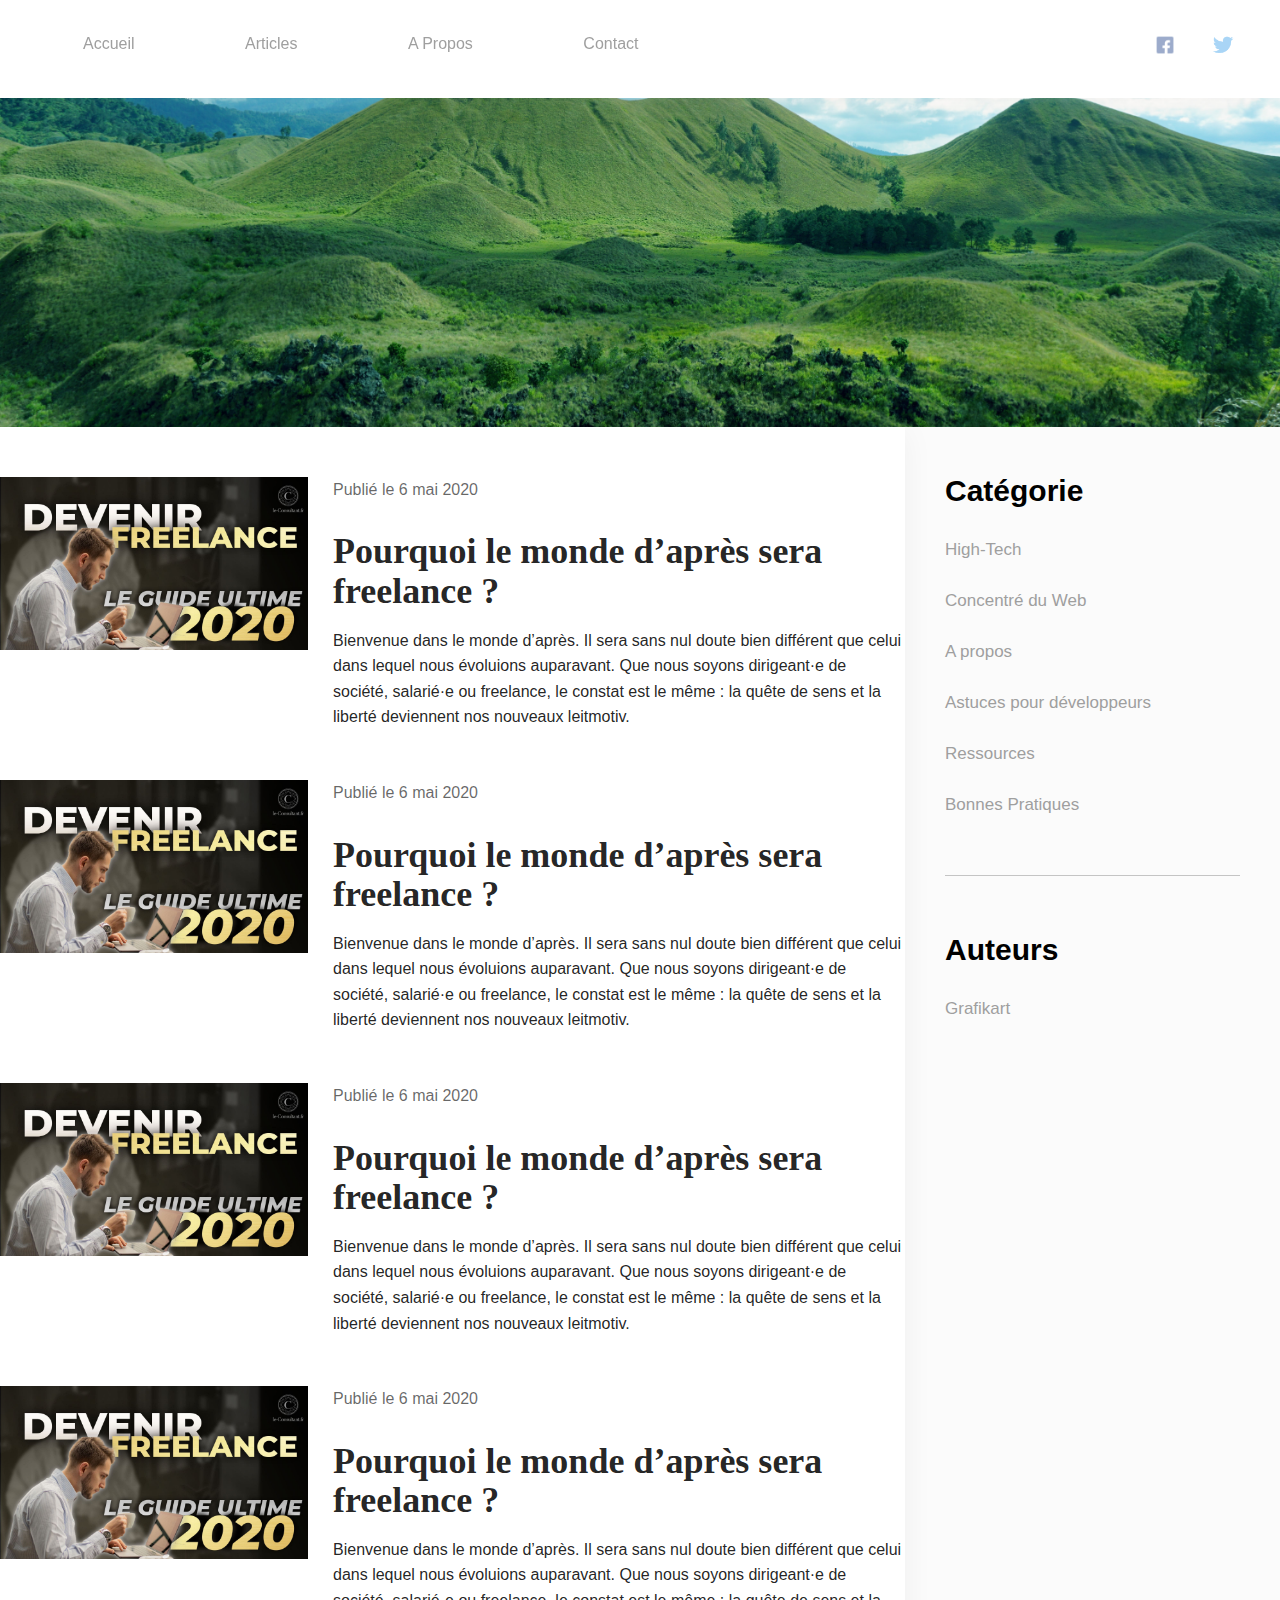
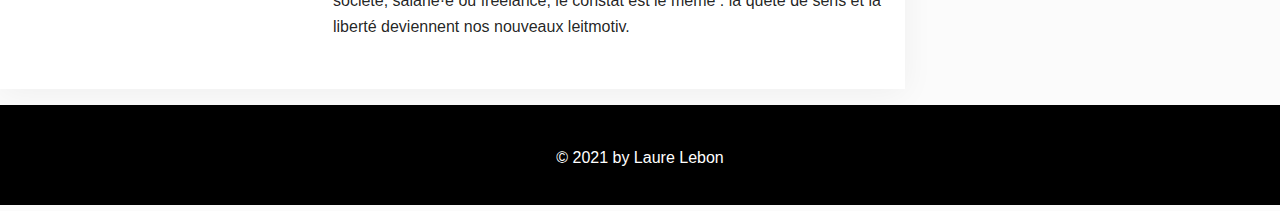
<file: index.html>
<!DOCTYPE html>
<html lang="en">
<head>
    <meta charset="UTF-8">
    <meta http-equiv="X-UA-Compatible" content="IE=edge">
    <meta name="viewport" content="width=device-width, initial-scale=1.0">
    <title>Mon blog</title>
    <link rel="stylesheet" href="style.css">
</head>
<body>
    <header class="topbar">
        <nav>
            <a href="index.html">Accueil</a>
            <a href="article.html">Articles</a>
            <a href="about.html">A Propos</a>
            <a href="contact.html">Contact</a>
        </nav>
        <div class="social">
            <a href="#" title="facebook"><img src="img/facebook.png" alt="Logo Facebook" title="facebook" width="30" height="30"></a>
            <a href="#" title="twitter"><img src="img/twitter.png" alt="Logo Twitter" title="twitter" width="30" height="30"></a>
        </div>
    </header>
    <div class="banner">
    </div>
    <div class="body-article">
        <main class="main">
            <div class="container">
                <article class="article">
                    <a href="article.html" class="article-img" ><img src="img/Devenir-Freelance.jpg" alt="Devenir Freelance" width="280" height="180"></a>
                    <div class="article-date">Publié le 6 mai 2020</div>
                    <h2 class="article-title"><a href="article.html">Pourquoi le monde d’après sera freelance ?</a></h2>
                    <p>Bienvenue dans le monde d’après. Il sera sans nul doute bien différent que celui dans lequel nous évoluions auparavant. Que nous soyons dirigeant·e de société, salarié·e ou freelance, le constat est le même : la quête de sens et la liberté deviennent nos nouveaux leitmotiv. </p>
                </article>
                <article class="article">
                    <a href="article.html" class="article-img" ><img src="img/Devenir-Freelance.jpg" alt="Devenir Freelance" width="280" height="180"></a>
                    <div class="article-date">Publié le 6 mai 2020</div>
                    <h2 class="article-title"><a href="article.html">Pourquoi le monde d’après sera freelance ?</a></h2>
                    <p>Bienvenue dans le monde d’après. Il sera sans nul doute bien différent que celui dans lequel nous évoluions auparavant. Que nous soyons dirigeant·e de société, salarié·e ou freelance, le constat est le même : la quête de sens et la liberté deviennent nos nouveaux leitmotiv. </p>
                </article>
                <article class="article">
                    <a href="article.html" class="article-img" ><img src="img/Devenir-Freelance.jpg" alt="Devenir Freelance" width="280" height="180"></a>
                    <div class="article-date">Publié le 6 mai 2020</div>
                    <h2 class="article-title"><a href="article.html">Pourquoi le monde d’après sera freelance ?</a></h2>
                    <p>Bienvenue dans le monde d’après. Il sera sans nul doute bien différent que celui dans lequel nous évoluions auparavant. Que nous soyons dirigeant·e de société, salarié·e ou freelance, le constat est le même : la quête de sens et la liberté deviennent nos nouveaux leitmotiv. </p>
                </article>
                <article class="article">
                    <a href="article.html" class="article-img" ><img src="img/Devenir-Freelance.jpg" alt="Devenir Freelance" width="280" height="180"></a>
                    <div class="article-date">Publié le 6 mai 2020</div>
                    <h2 class="article-title"><a href="article.html">Pourquoi le monde d’après sera freelance ?</a></h2>
                    <p>Bienvenue dans le monde d’après. Il sera sans nul doute bien différent que celui dans lequel nous évoluions auparavant. Que nous soyons dirigeant·e de société, salarié·e ou freelance, le constat est le même : la quête de sens et la liberté deviennent nos nouveaux leitmotiv. </p>
                </article>
            </div>
        </main>
        <aside class="sidebar">
            <h4 class="sidebar-title">Catégorie</h4>
            <ul>
                <li><a href="#">High-Tech</a></li>
                <li><a href="#">Concentré du Web</a></li>
                <li><a href="#">A propos</a></li>
                <li><a href="#">Astuces pour développeurs</a></li>
                <li><a href="#">Ressources</a></li>
                <li><a href="#">Bonnes Pratiques</a></li>
            </ul>
            <hr>
            <h4 class="sidebar-title">Auteurs</h4>
            <ul>
                <li>
                    <a href="#">Grafikart</a>
                </li>
            </ul>
        </aside>
    </div>
    <footer>
        <p>© 2021 by Laure Lebon</p>
    </footer>
 </body>
</html>
</file>
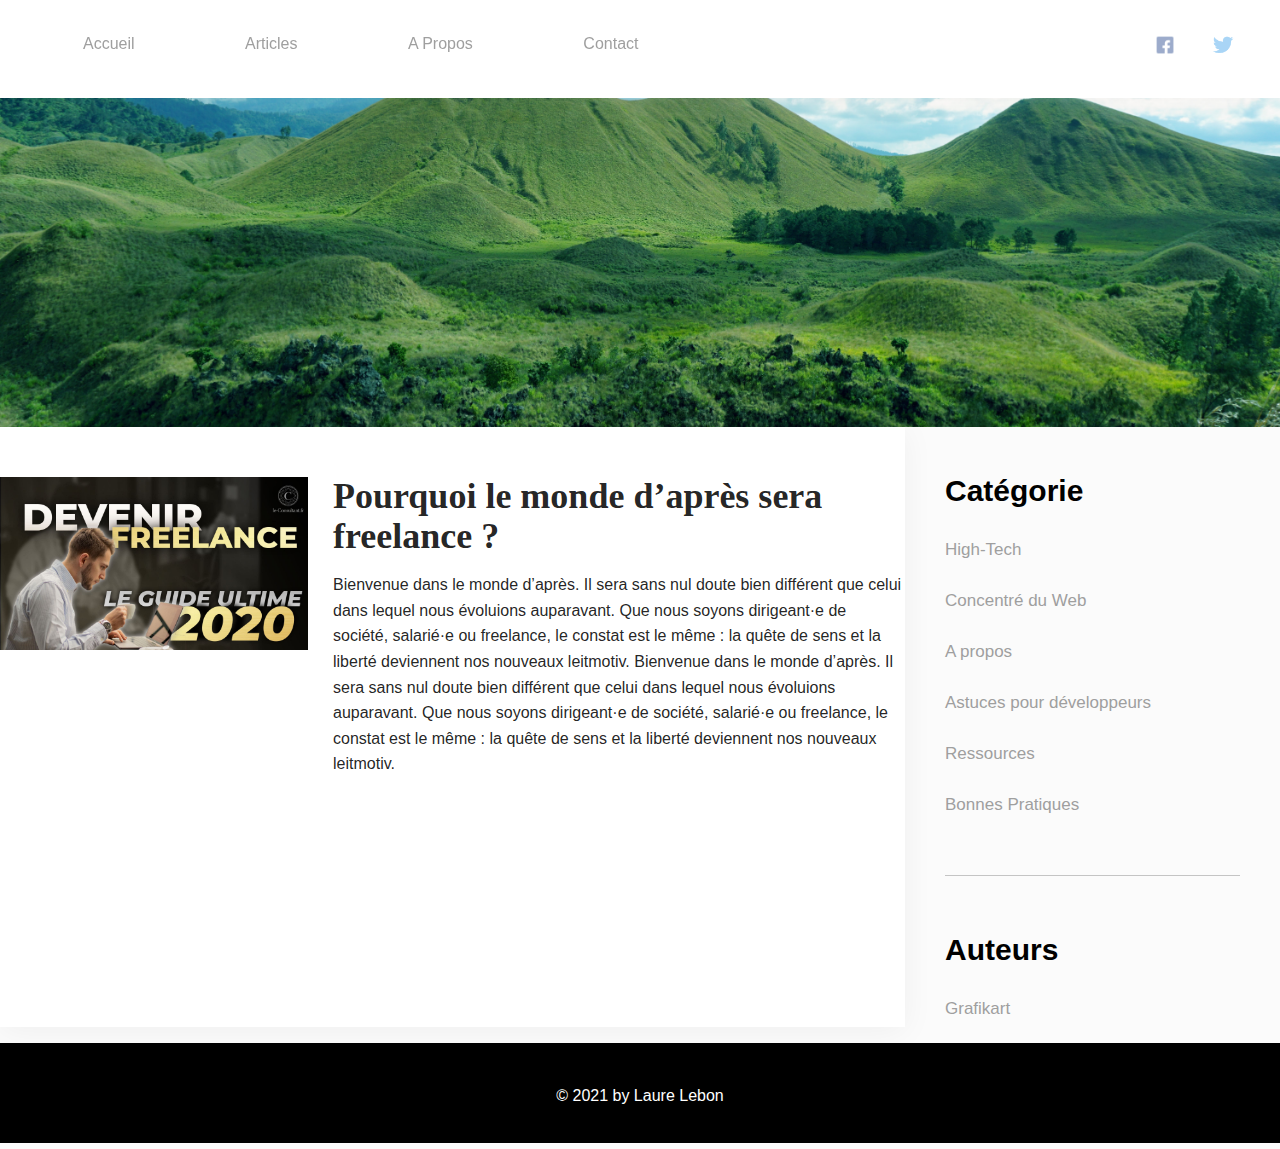
<file: article.html>
<!DOCTYPE html>
<html lang="en">
<head>
    <meta charset="UTF-8">
    <meta http-equiv="X-UA-Compatible" content="IE=edge">
    <meta name="viewport" content="width=device-width, initial-scale=1.0">
    <title>Mon blog</title>
    <link rel="stylesheet" href="style.css">
</head>
<body>
    <header class="topbar">
        <nav>
            <a href="index.html">Accueil</a>
            <a href="articles.html">Articles</a>
            <a href="about.html">A Propos</a>
            <a href="contact.html">Contact</a>
        </nav>
        <div class="social">
            <a href="#" title="facebook"><img src="img/facebook.png" alt="Logo Facebook" title="facebook" width="30" height="30"></a>
            <a href="#" title="twitter"><img src="img/twitter.png" alt="Logo Twitter" title="twitter" width="30" height="30"></a>
        </div>
    </header>
    <div class="banner">
    </div>
    <div class="body-article">
        <main class="main">
            <div class="container">
                <article class="article">
                    <a href="article.html" class="article-img" ><img src="img/Devenir-Freelance.jpg" alt="Devenir Freelance" width="280" height="180"></a>
                    <h2 class="article-title">Pourquoi le monde d’après sera freelance ?</h2>
                    <p>Bienvenue dans le monde d’après. Il sera sans nul doute bien différent que celui dans lequel nous évoluions auparavant. Que nous soyons dirigeant·e de société, salarié·e ou freelance, le constat est le même : la quête de sens et la liberté deviennent nos nouveaux leitmotiv. Bienvenue dans le monde d’après. Il sera sans nul doute bien différent que celui dans lequel nous évoluions auparavant. Que nous soyons dirigeant·e de société, salarié·e ou freelance, le constat est le même : la quête de sens et la liberté deviennent nos nouveaux leitmotiv.</p>
                </article>
               
            </div>
        </main>
        <aside class="sidebar">
            <h4 class="sidebar-title">Catégorie</h4>
            <ul>
                <li><a href="#">High-Tech</a></li>
                <li><a href="#">Concentré du Web</a></li>
                <li><a href="#">A propos</a></li>
                <li><a href="#">Astuces pour développeurs</a></li>
                <li><a href="#">Ressources</a></li>
                <li><a href="#">Bonnes Pratiques</a></li>
            </ul>
            <hr>
            <h4 class="sidebar-title">Auteurs</h4>
            <ul>
                <li>
                    <a href="#">Grafikart</a>
                </li>
            </ul>
        </aside>
    </div>
    <footer>
        <p>© 2021 by Laure Lebon</p>
    </footer>
 </body>
</html>
</file>
<file: style.css>
* {
    box-sizing: border-box;
}

body, html {
    font-size: 16px;
    color: rgba(0,0,0, 0.87);
    font-family: "Montserrat", sans-serif;
    line-height: 1.6;
    margin: 0;
    font-weight: 500;
    background: #fbfbfb;
}

.topbar {
    position: fixed;
    top: 0;
    left: 0;
    right: 0;
    width: 100%;
    background: #fff;
    padding: 30px;
    z-index: 3;
    box-shadow: 0 4px 30px rgba(0,0,0, 0.05);
}

.topbar nav {
    float: left;
}

.topbar nav a{
    color: #9f9f9f;
    text-decoration: none;
    font-weight: 500;
    padding: 0 53px;
    line-height: 1.8;
}

.topbar nav a:hover, .topbar nav a.active {
    color: #000;
}

.social {
    float: right;
    opacity: 0.5;
}

.social a {
    padding: 0 12px;    
}

.social a:hover {
    opacity: 1; 
}

.banner {
    height: 427px;
    background: no-repeat center center / cover url("img/montains.jpg") ;
}

.body-article {
    display: flex;
}

.main {
    height: auto;        
    background-color: #fff;
    width: calc(100% - 375px);
    box-shadow: 0 4px 30px rgba(0,0,0, 0.05);
    position: relative;
    z-index: 2;
}

.sidebar {
    position: relative;
    height: 600px;        
    width: 375px ;
    padding: 40px;
    font-size: 17px;
    z-index: 1;

}

.sidebar-title {
    font-size: 30px;
    color:#000;    
    margin: 15px 0;
}

.sidebar-title:first-child {
    margin-top: 0;
}

.sidebar a {
    color: #9f9f9f;
    text-decoration: none;
}

.sidebar ul {
    margin: 0;
    padding: 0;
    list-style: none;
    line-height: 2.3;
}

.sidebar li {
    padding: 6px 0;
}

.sidebar li:first-child {
    padding-top: 0;
}

.sidebar li:last-child {
    padding-bottom: 0;
}

.sidebar a:hover {
    text-decoration: underline;
}

.sidebar hr {
    background: #c4c4c4;
    border: none;
    height: 1px;
    margin: 50px 0;
}

.container {
    margin: 0 auto;
    max-width: 940px;
}

.article {
    position: relative;
    margin: 50px 0;
    padding-left: 333px;
    min-height: 203px;
    max-width: 940px;
}

.article a {
    color: inherit;
    text-decoration: none;
}

.article a:hover {
    text-decoration: underline;
}

.article-img {
    position: absolute;
    left:0;
    top:0;
    float: left;
    width: 308px;
    margin-right: 25px;
    transition: transform .3s;
    animation: slidedown 5s;
}

.article-img:hover {
    transform: scale(1.1) rotate(10deg);
}

.article-img img {
    width: 100%;
    height: auto;
}

.article-date {
    font-weight: 300px;
    color: rgba(0,0,0, 0.6);
    margin-bottom: 5px;
}

.article-title {
    font-size: 2.25rem;
    line-height: 1.1;
    font-family: "cardo", serif;
    margin-bottom: 15px;
}

footer {
    text-align: center;
    color: #fff;
    background-color: #000;
    clear: both;
    height: 100px;
}

footer p {
    padding: 40px 0;
}

@keyframes slidedown {
    from {
        transform: translateY(100px);
        opacity: 0;
    } to {
        transform: translateY(0);
        opacity: 1;
    }
}

@media only screen and (max-width: 1100px) {
    .body-article {
        display: block;
    }  

    .main {
        width: 100%;
    }

    .main .container {
        overflow: hidden;
    }

    .sidebar {
        width: 100%;
    }
}

@media only screen and (max-width: 860px) {

    .topbar {
        position: absolute;
    }

    .topbar nav, .social {
        float: none;
        text-align: center;
    }

    .topbar nav {
        margin-bottom: 15px;
    }
    
    .topbar nav a {
        display: inline-block;
        margin: 0 20px 5px 20px;
        white-space: nowrap;
    }
}

@media only screen and (max-width: 740px) {
    .container {
        padding: 0 20px;
    }
    
    .article {
        padding-left: 0;
    }

    .article-img {
        position: static;
        margin-bottom: 1rem;
        width: 100%;
        display: block;
    }
}
</file>
